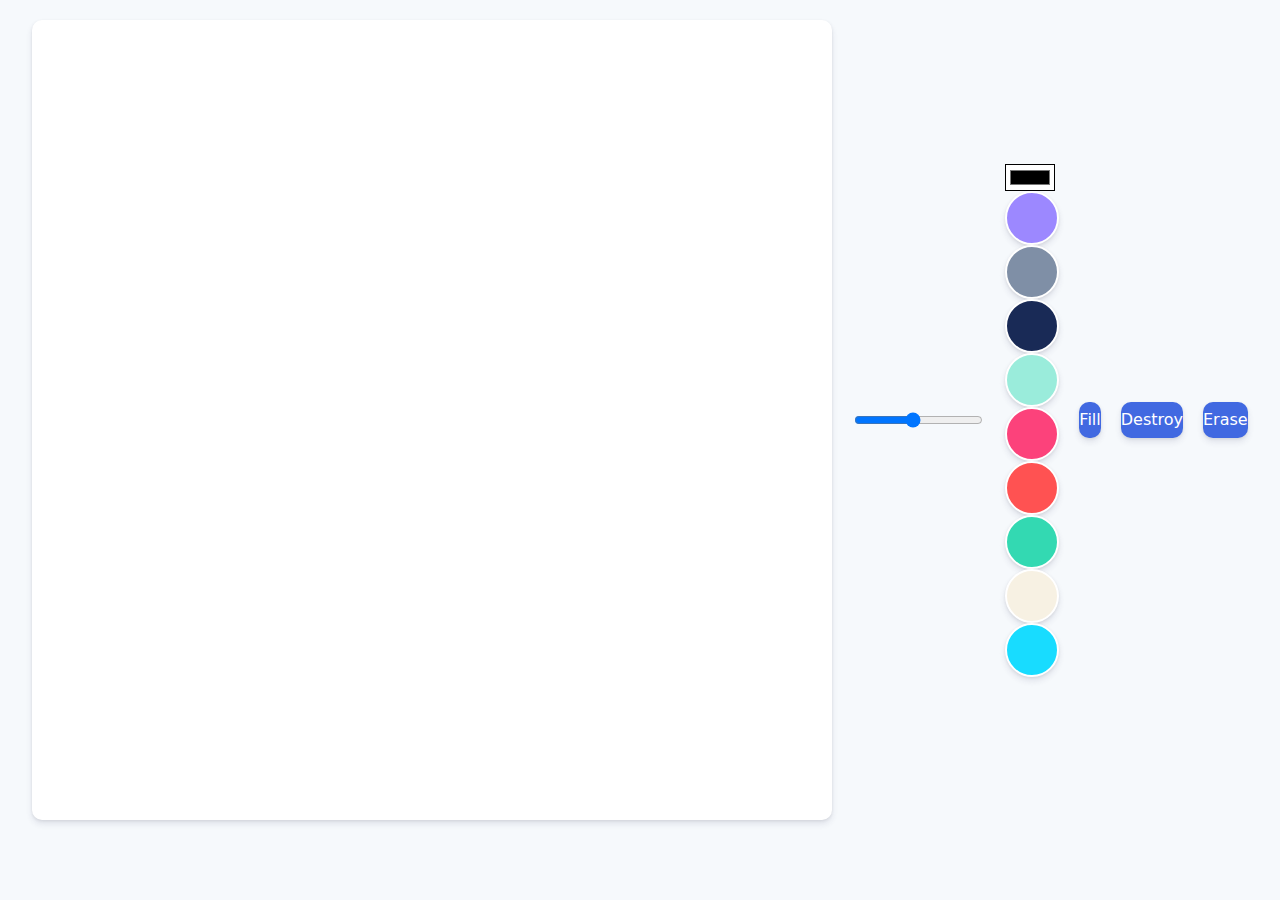
<file: midclass-main/index.html>
<!DOCTYPE html>
<html lang="en">
  <head>
    <meta charset="UTF-8" />
    <meta http-equiv="X-UA-Compatible" content="IE=edge" />
    <meta name="viewport" content="width=device-width, initial-scale=1.0" />
    <title>Meme Maker</title>
    <link rel="stylesheet" href="style.css" />
  </head>
   <body>
     <canvas></canvas>
     <input id="line-width" type="range" min="1" max="10" value="5" step="0.1" />
     <div>
    <input type="color" id="color" />
     <div
     class="color-option"
     style="background-color:#9c88ff"
     data-color="#9c88ff"
     ></div>
     <div 
     class="color-option"
     style="background-color:#7f8fa6"
     data-color="#7f8fa6"
     ></div>
     <div 
     class="color-option"
     style="background-color:#192a56"
     data-color="#192a56"
     ></div>
     <div 
     class="color-option"
     style="background-color:#9AECDB"
     data-color="#9AECDB"
     ></div>
     <div 
     class="color-option"
     style="background-color:#FC427B"
     data-color="#FC427B"
     ></div>
     <div 
     class="color-option"
     style="background-color:#ff5252"
     data-color="#ff5252"
     ></div>
     <div 
     class="color-option"
     style="background-color:#33d9b2"
     data-color="#33d9b2"
     ></div>
     <div 
     class="color-option"
     style="background-color:#f7f1e3"
     data-color="#f7f1e3"
     ></div>
     <div 
     class="color-option"
     style="background-color:#18dcff"
     data-color="#18dcff"
    ></div>
  </div> 
      <button id ="mode-btn">Fill</button>
      <button id ="destroy-btn">Destroy</button>
      <button id ="eraser-btn">Erase</button>
     <script src="app.js"></script>
   </body>
 </html>
</file>
<file: midclass-main/style.css>
@import "reset.css";

 body {
     display: flex;
     gap:20px;
     justify-content: space-between;
     align-items: flex-start;
     background-color: #f6f9fc;
     padding:20px;
     font-family: system-ui, -apple-system, BlinkMacSystemFont, 'Segoe UI', Roboto, Oxygen, Ubuntu, Cantarell, 'Open Sans', 'Helvetica Neue', sans-serif;
 }

 canvas {
     width:800px;
     height:800px;
     background-color: white;
     border-radius:10px;
     box-shadow: 0 4px 6px rgba(50, 50, 93, 0.11), 0 1px 3px rgba(0, 0, 0, 0.08);
 }

 body {
     display: flex;
     justify-content: center;
     align-items: center;
 }

 .btns {
     display: flex;
     flex-direction: column;
     gap:20px;
 }

 .color-options {
     display: flex;
     flex-direction: column;
     gap:20px;
     align-items: center;
 }
 .color-option {
     width:50px;
     height: 50px;
     border-radius: 50%;
     cursor: pointer;
     border:2px solid white;
     transition:transform ease-in-out .1s;
     box-shadow: 0 4px 6px rgba(50, 50, 93, 0.11), 0 1px 3px rgba(0, 0, 0, 0.08);

 }
 .color-option:hover {
     transform: scale(1.2);
 }
 input#color {
     background-color: white;
 }

 button,
 label {
     all:unset;
     padding:10px 0px;
     text-align: center;
     background-color:royalblue;
     color:white;
     font-weight: 500;
     cursor: pointer;
     border-radius: 10px;
     transition: opacity linear .1s;
     box-shadow: 0 4px 6px rgba(50, 50, 93, 0.11), 0 1px 3px rgba(0, 0, 0, 0.08);
 }

 button:hover {
     opacity: 0.85;
 }

 input#file {
     display: none;
 }

 input#text {
     all:unset;
     padding:10px 0px;
     border-radius: 10px;
     font-weight: 500;
     text-align: center;
     background-color:white;
     box-shadow: 0 4px 6px rgba(50, 50, 93, 0.11), 0 1px 3px rgba(0, 0, 0, 0.08);
 }
</file>
